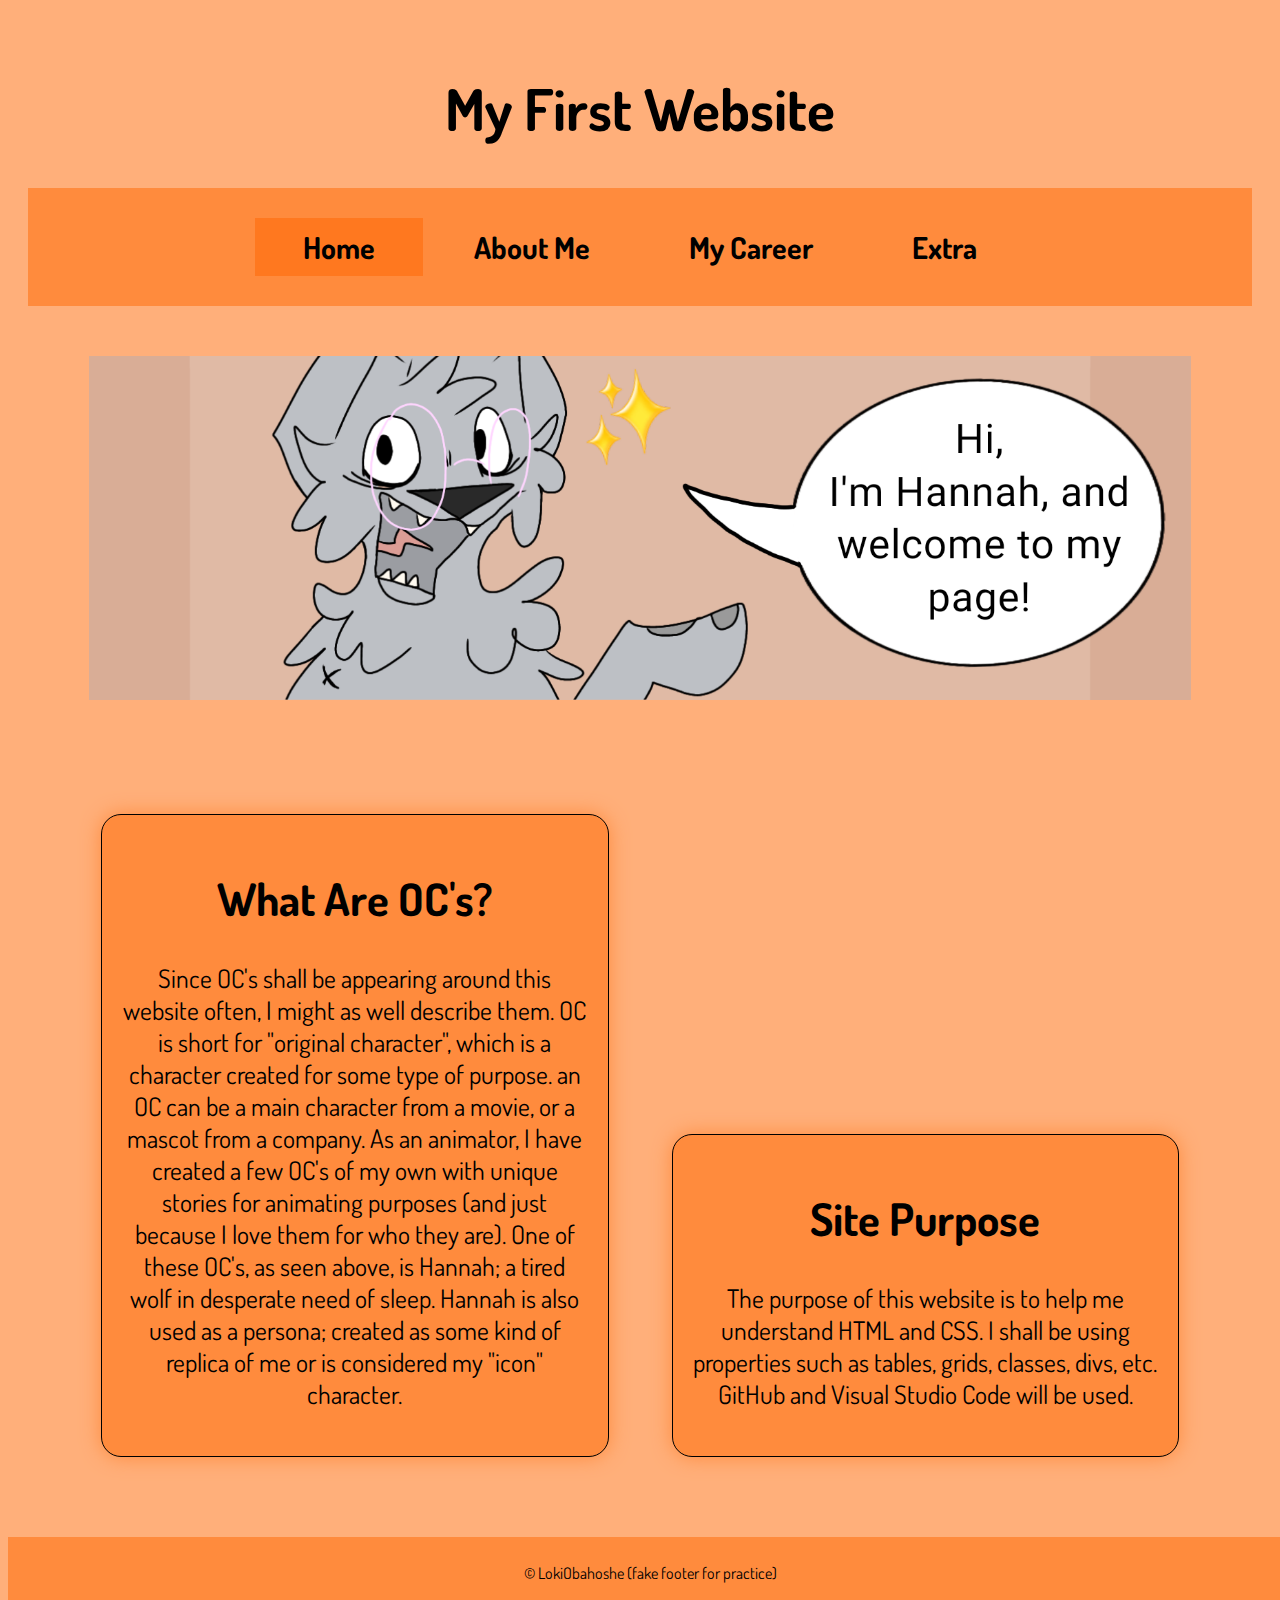
<file: index.html>
<!DOCTYPE html>
<html>
<head>
    <link rel="preconnect" href="https://fonts.googleapis.com">
    <link rel="preconnect" href="https://fonts.gstatic.com" crossorigin>
    <link href="https://fonts.googleapis.com/css2?family=Roboto&display=swap" rel="stylesheet">
    <meta name="viewport" content="width=device-width, initial-scale=1.0">
    <title>Hannah's First Website</title>
    <meta charset="UTF-8">
    <meta name="description" content="Practice Website - Home">
    <meta name="author" content="LokiObahoshe">
    <meta property="og:url" content="https://LokiObahoshe.github.io/wdd230/index.html">
    <link rel="stylesheet" href="styles/base.css">
    <link rel="stylesheet" href="styles/larger.css">
    <link rel="icon" href="images/hannahfavicon.ico">
</head>

<body>
    <main>
        <header>
            <h1 class="h1underline">My First Website</h1>
            <nav>
                <a class='active' href="index.html">Home</a>
                <a href="aboutme.html">About Me</a>
                <a href="#">My Career</a>
                <a href="extra.html">Extra</a>
            </nav>
        </header>
            <div class="imagediv">
                <picture>
                    <source media="(max-width: 400px)" srcset="images/hannah-small.png">
                    <img class ='hannah' src="images/hannah.png" alt="HannahIntroductionImage">
                    <div class="sitepurposediv2">
                        <p>"Hi, I'm Hannah, and welcome to my page!"</p>
                    </div>
                </picture>
            </div>
            <br>
            <div class="changecenterfordiv">
                <div class="sitepurposediv">
                    <h1>What Are OC's?</h1>
                    <p class="psize">Since OC's shall be appearing around this website often, I might as well describe them. OC is short for "original character", which is a character created for some type of purpose. an OC can be a main character from a movie, or a mascot from a company. As an animator, I have created a few OC's of my own with unique stories for animating purposes (and just because I love them for who they are). One of these OC's, as seen above, is Hannah; a tired wolf in desperate need of sleep. Hannah is also used as a persona; created as some kind of replica of me or is considered my "icon" character.</p>
                </div>
                <div class="sitepurposediv">
                    <h1>Site Purpose</h1>
                    <p class="psize" id = "sitepurposeid">The purpose of this website is to help me understand HTML and CSS. I shall be using properties such as tables, grids, classes, divs, etc. GitHub and Visual Studio Code will be used.</p>
                </div>
            </div>
    </main>
    <div>
        <footer>
            <p>&copy; LokiObahoshe (fake footer for practice)</p>
        </footer>
    </div>
</body>
</html>
</file>
<file: styles/base.css>
@import url('https://fonts.googleapis.com/css?family=Dosis');


:root {
  --fontSizeSm: 1.2rem;
  --fontSizeMd: 1.6rem;
  --fontSizeLg: 2.1rem;
  --fontSizeXl: 2.8rem;
  --fontSizeXx: 3.6rem;
  --background-c: #ffaf7a;
  --darkerorange: #ff6600;
  --mediumorange: #ff781f;
  --lighterorange: #ff8b3d;
  --verylightorange: #FBECB1;
  --tablecolor: #fdb381;
  --lightertablecolor: #da5902;
}


body {
    background-color: var(--background-c);
    font-Family: "Dosis", sans-serif;
    display: flex;
    flex-direction: column;
}

header {
    width: 100%;
    text-align: center;
}

h1 {
    padding: 5px;
    text-align: center;
    font-size: var(--fontSizeXl);
}

.h1underline {
    font-size: var(--fontSizeXx);
}

nav {
    background-color: var(--lighterorange);
    padding: 40px;
    text-align: center;
    margin-bottom: 20px;
}

nav a {
    color: black;
    text-decoration: none;
    font-weight: 700;
    font-size: 30px;
    padding: 10px 3rem;
  }

nav a:hover {
    background-color: var(--darkerorange);
  }

.active {
    background-color: var(--mediumorange);
}

.hannah {
    max-width: 90%;
    padding: 30px;
    border-radius: 15px;
    text-align: center;
}

/* .imagediv img:hover {
    transform: scale(1.1);
  } */

main {
    padding: 20px;
    flex: 4;
}

.imagediv {
    text-align: center;
}


/*
div > p[class="sitepurposediv"], div > p[class="sitepurposediv2"] {
    background-color: #ff8b3d;
    margin: 30px;
    border-radius: 20px;
    box-shadow: 0 0 20px #ff8b3d;
    padding: 20px;
    border: 1px solid black;
    display: inline-block;
    max-width: 40%;
}
*/

.sitepurposediv, .sitepurposediv2, .sitepurposediv3, .sitepurposediv4 {
    background-color: var(--lighterorange);
    margin: 30px;
    border-radius: 20px;
    box-shadow: 0 0 20px var(--lighterorange);
    padding: 20px;
    border: 1px solid black;
    display: inline-block;
    max-width: 40%;
}

.sitepurposediv2 {
    display: none;
}

footer {
    background-color: var(--lighterorange);
    color: #000;
    text-align: center;
    padding: 10px;
    width: 100%;
    flex: 1;
  }

  .psize {
    font-size: var(--fontSizeMd);
  }

  .changecenterfordiv {
    text-align: center;
    padding: 30px;
  }

  /* -----------------About Me-------------------- */

  .aboutmediv img {
    width: 40%;
    max-width: 1200px;
    height: auto;
    margin-bottom: 40px;
    display: grid;
    grid-template-columns: repeat(auto-fill, minmax(200px, 1fr));
    gap: 10px; /* Optional spacing between images */
    margin-top: 70px;
  }

   .aboutmediv img:hover {
    transform: scale(1.1);
  }

  
  /* .image1, .image3, .image5 {
    float: left;
    padding: 20px;
    margin-right: 10px;
  } */

  .image1 {
    padding: 20px;
    display: block;
    margin-left: auto;
    margin-right: auto;
    box-shadow: 0 0 20px var(--lighterorange);
    border-radius: 100px;
  }

  /* .image2, .image4 {
    float: right;
  } */

  .aboutmediv {
    display: flex;
    flex-wrap: wrap;
    text-align: center;
  }

  .containerabout {
    text-align: center;
    margin-bottom: 50px;
    margin-top: 50px;
  }

  .containerabout p {
    font-size: var(--fontSizeLg);
  }

    /* -----------------Extra-------------------- */

.container {
    border: 1px solid black;
    background-color: var(--verylightorange);
    display: grid;
    grid-template-rows: 100px 100px 100px 100px 100px 100px;
    grid-template-columns: 100px 100px 100px 100px 100px 100px;
}

.item-1 {
    /*
    grid-row-start: 1;
    grid-row-end: 3;
    grid-column-start: 1;
    grid-column-end: 5;
    */
    grid-row: 1 / 3;
    grid-column: 1 / 5;
}

.item-1, .item-2, .item-3 {
  font-size: var(--fontSizeMd);
}

.hidden {
  display: none;
  background-color: var(--verylightorange);
  padding: 20px;
  font-size: var(--fontSizeMd);
}

.divextrahover:hover .hidden {
  display: block;
  padding: 20px;
  display: inline-block;
}

.divextrahover {
  font-size: var(--fontSizeMd);
}

.phighlight i:first-child {
  color: blue;
}

.phighlight {
  font-size: var(--fontSizeMd);
}

table {
	margin: 10px auto;
	border: hsla(0,0%,20%,.8);
	box-shadow: hsl(0,0%,50%);
	border-collapse: collapse;
  font-size: var(--fontSizeLg);
}

caption {
  padding: 10px;
  caption-side: bottom;
	font-size: var(--fontSizeSm);
}

th, td {
	padding: 7px 15px;
	border: 1px solid hsla(0,0%,33%,.3);
}

th {
	background-color: var(--mediumorange);
	font-size: larger;
}

td {
	text-align: center;
}

tbody tr:nth-child(odd) {
	background-color: var(--lighterorange);
}

tbody tr:nth-child(even) {
	background-color: var(--darkerorange);
}

.extrastable {
    background-color: var(--tablecolor);
    margin: 30px;
    border-radius: 20px;
    box-shadow: 0 0 20px var(--lighterorange);
    padding: 20px;
    border: 1px solid black;
    max-width: 40%;
    display: inline-block;
}

.extrasmobileuser {
    background-color: var(--lighterorange);
    margin: 30px;
    border-radius: 20px;
    box-shadow: 0 0 20px var(--lighterorange);
    padding: 20px;
    border: 1px solid black;
    max-width: 100%;
    display: none;
    font-size: var(--fontSizeLg)
}

h5 {
  font-size: var(--fontSizeMd);
  text-decoration: underline;
}

tr:first-child th{
	background-color: #a94501;
	color: var(--verylightorange);
}

.tablehighlight {
  background-color: var(--lightertablecolor);
}

#weather-icon {
  width: 150px;
  height: auto;
}
</file>
<file: styles/larger.css>
@media (max-width: 400px) {

    main {
        max-width: 960px;
        margin: 0 auto;
      }

    .sitepurposediv {
        display: block;
        height: 400px;
        max-width: 100%;
        padding: 10px;
    }

    .sitepurposediv4 {
        display: block;
        height: auto;
        max-width: 100%;
        padding: 10px;
    }

    .hannah {
        border: 1px solid black;
        padding: 1px;
    }

    .sitepurposediv2 {
        position: relative;
        bottom: 125px;
        left: 55px;
        font-size: 25px;
        max-width: 100%;
        display: block;
        padding: 1px;
        background-color: white;
        box-shadow: 0 0 10px black;
        border-radius: 100px;
    }

    .psize {
        font-size: 12.9px;
    }

    nav a {
        color: black;
        text-decoration: none;
        font-weight: 700;
        font-size: 20px;
        padding: 10px 3rem;
        display: block;
      }

    h1 {
        font-size: 30px;
    }

    .h1underline {
        font-size: 40px;
    }

    nav {
        margin-bottom: 40px;
    }

    #sitepurposeid {
        font-size: 22px;
    }

    /* -----------------About Me-------------------- */

    .aboutmediv img {
        display: block;
        margin-left: auto;
        margin-right: auto;
        width: 100%;
        max-width: 1200px;
        height: auto;
    }

    /* -----------------About Me-------------------- */

    .container, .extrash1hide, .extrastable, .sitepurposediv3 {
        display: none;
    }

    .extrasmobileuser {
        display: block;
    }

}
</file>
